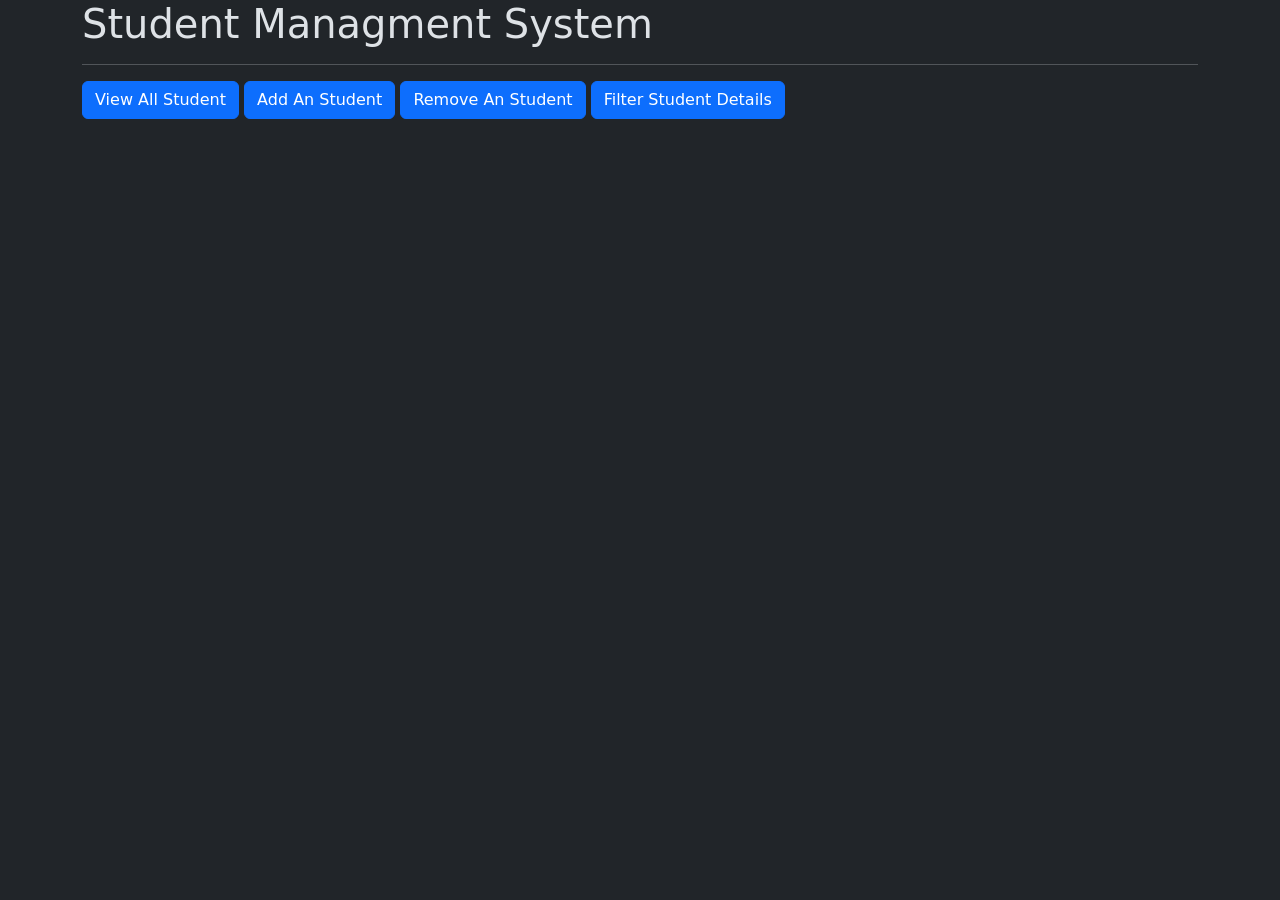
<file: std_project/templates/index.html>
<!doctype html>
<html lang="en" data-bs-theme="dark">
  <head>
    <meta charset="utf-8">
    <meta name="viewport" content="width=device-width, initial-scale=1">
    <title>Student Managment System</title>
    <link href="https://cdn.jsdelivr.net/npm/bootstrap@5.3.8/dist/css/bootstrap.min.css" rel="stylesheet" integrity="sha384-sRIl4kxILFvY47J16cr9ZwB07vP4J8+LH7qKQnuqkuIAvNWLzeN8tE5YBujZqJLB" crossorigin="anonymous">
    <script src="https://cdn.jsdelivr.net/npm/bootstrap@5.3.8/dist/js/bootstrap.bundle.min.js" integrity="sha384-FKyoEForCGlyvwx9Hj09JcYn3nv7wiPVlz7YYwJrWVcXK/BmnVDxM+D2scQbITxI" crossorigin="anonymous"></script>

</head>
  <body>
    <div class="container">
  <!-- Content here -->
   <h1>Student Managment System</h1>
   <hr>
    <a class="btn btn-primary" href="/all_std" role="button">View All Student</a>
    <a class="btn btn-primary" href="/add_std" role="button"> Add An Student</a>
    <a class="btn btn-primary" href="/remove_std" role="button">Remove An Student</a>
    <a class="btn btn-primary" href="/filter_std" role="button">Filter Student Details</a>
</div>
    
  </body>
</html>
</file>
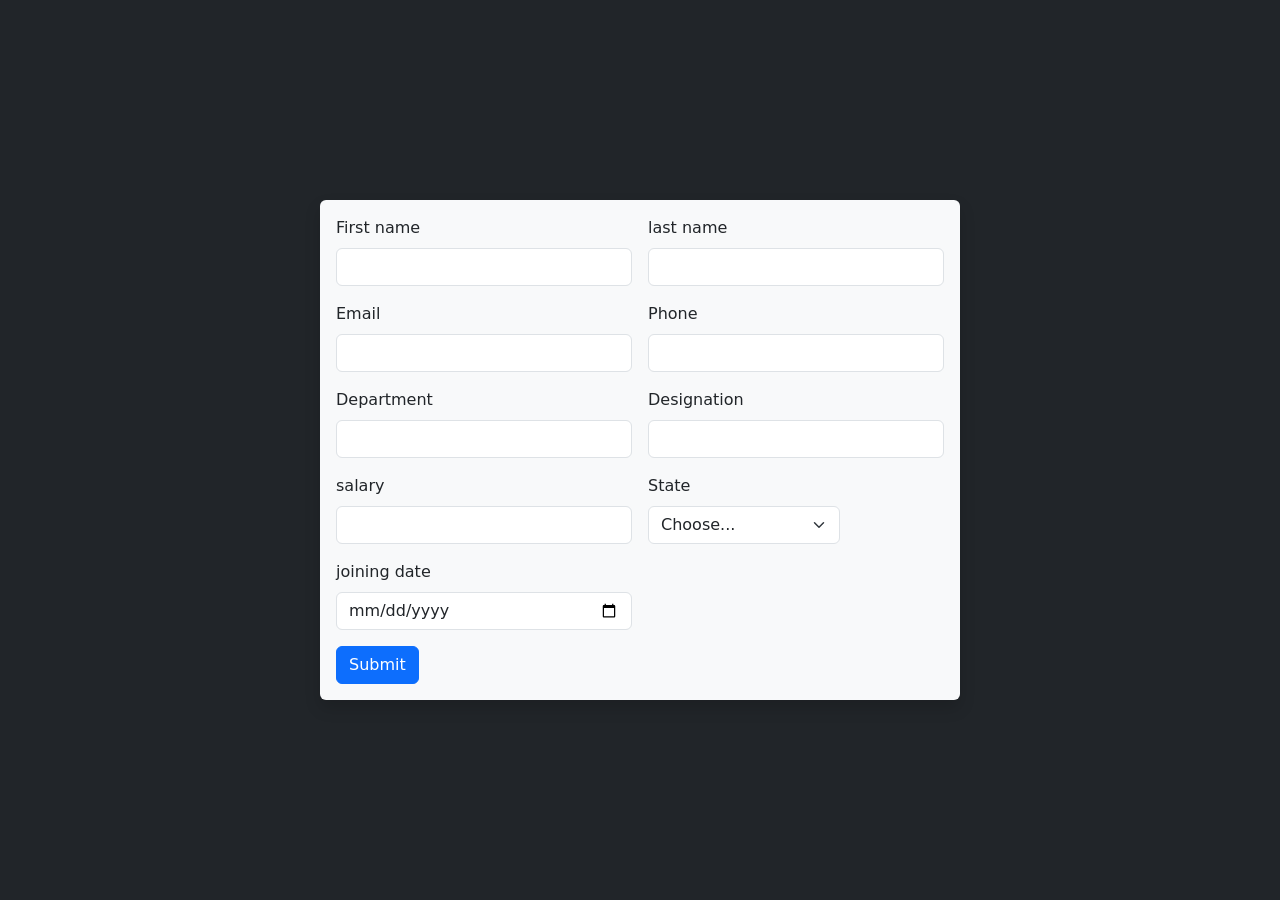
<file: reg_form/templates/employee_register.html>
<!doctype html>
<html lang="en">
  <head>
    <link
      href="https://cdn.jsdelivr.net/npm/bootstrap@5.3.8/dist/css/bootstrap.min.css"
      rel="stylesheet"
      integrity="sha384-sRIl4kxILFvY47J16cr9ZwB07vP4J8+LH7qKQnuqkuIAvNWLzeN8tE5YBujZqJLB"
      crossorigin="anonymous"
    />
    <meta charset="UTF-8" />
    <meta name="viewport" content="width=device-width, initial-scale=1.0" />
    <title>Document</title>
  </head>
  <body class="p-3 mb-2 bg-dark">
    <div
      class="bg-light shadow p-3 mb-5 bg-body-tertiary rounded position-absolute top-50 start-50 translate-middle"
    >
      <form class="row g-3">
        <div class="col-md-6">
          <label for="First-name" class="form-label">First name</label>
          <input type="text" class="form-control" id="inputEmail4" />
        </div>
        <div class="col-md-6">
          <label for="Last-name" class="form-label">last name</label>
          <input type="text" class="form-control" id="inputEmail4" />
        </div>
        <div class="col-md-6">
          <label for="inputEmail4" class="form-label">Email</label>
          <input type="email" class="form-control" id="inputEmail4" />
        </div>
        <div class="col-md-6">
          <label for="number" class="form-label">Phone</label>
          <input type="number" class="form-control" id="inputPassword4" />
        </div>
        <div class="col-md-6">
          <label for="Last-name" class="form-label">Department</label>
          <input type="text" class="form-control" id="inputEmail4" />
        </div>
        <div class="col-md-6">
          <label for="Last-name" class="form-label">Designation</label>
          <input type="text" class="form-control" id="inputEmail4" />
        </div>

        <div class="col-md-6">
          <label for="number" class="form-label">salary</label>
          <input type="number" class="form-control" id="inputPassword4" />
        </div>
        <div class="col-md-4">
          <label for="inputState" class="form-label">State</label>
          <select id="inputState" class="form-select">
            <option selected>Choose...</option>
            <option>...</option>
          </select>
        </div>
        <div class="col-md-6">
          <label for="number" class="form-label">joining date</label>
          <input type="date" class="form-control" id="inputPassword4" />
        </div>
        <div class="col-12">
          <button type="submit" class="btn btn-primary">Submit</button>
        </div>
      </form>
    </div>

    <script
      src="https://cdn.jsdelivr.net/npm/bootstrap@5.3.8/dist/js/bootstrap.bundle.min.js"
      integrity="sha384-FKyoEForCGlyvwx9Hj09JcYn3nv7wiPVlz7YYwJrWVcXK/BmnVDxM+D2scQbITxI"
      crossorigin="anonymous"
    ></script>
  </body>
</html>
</file>
